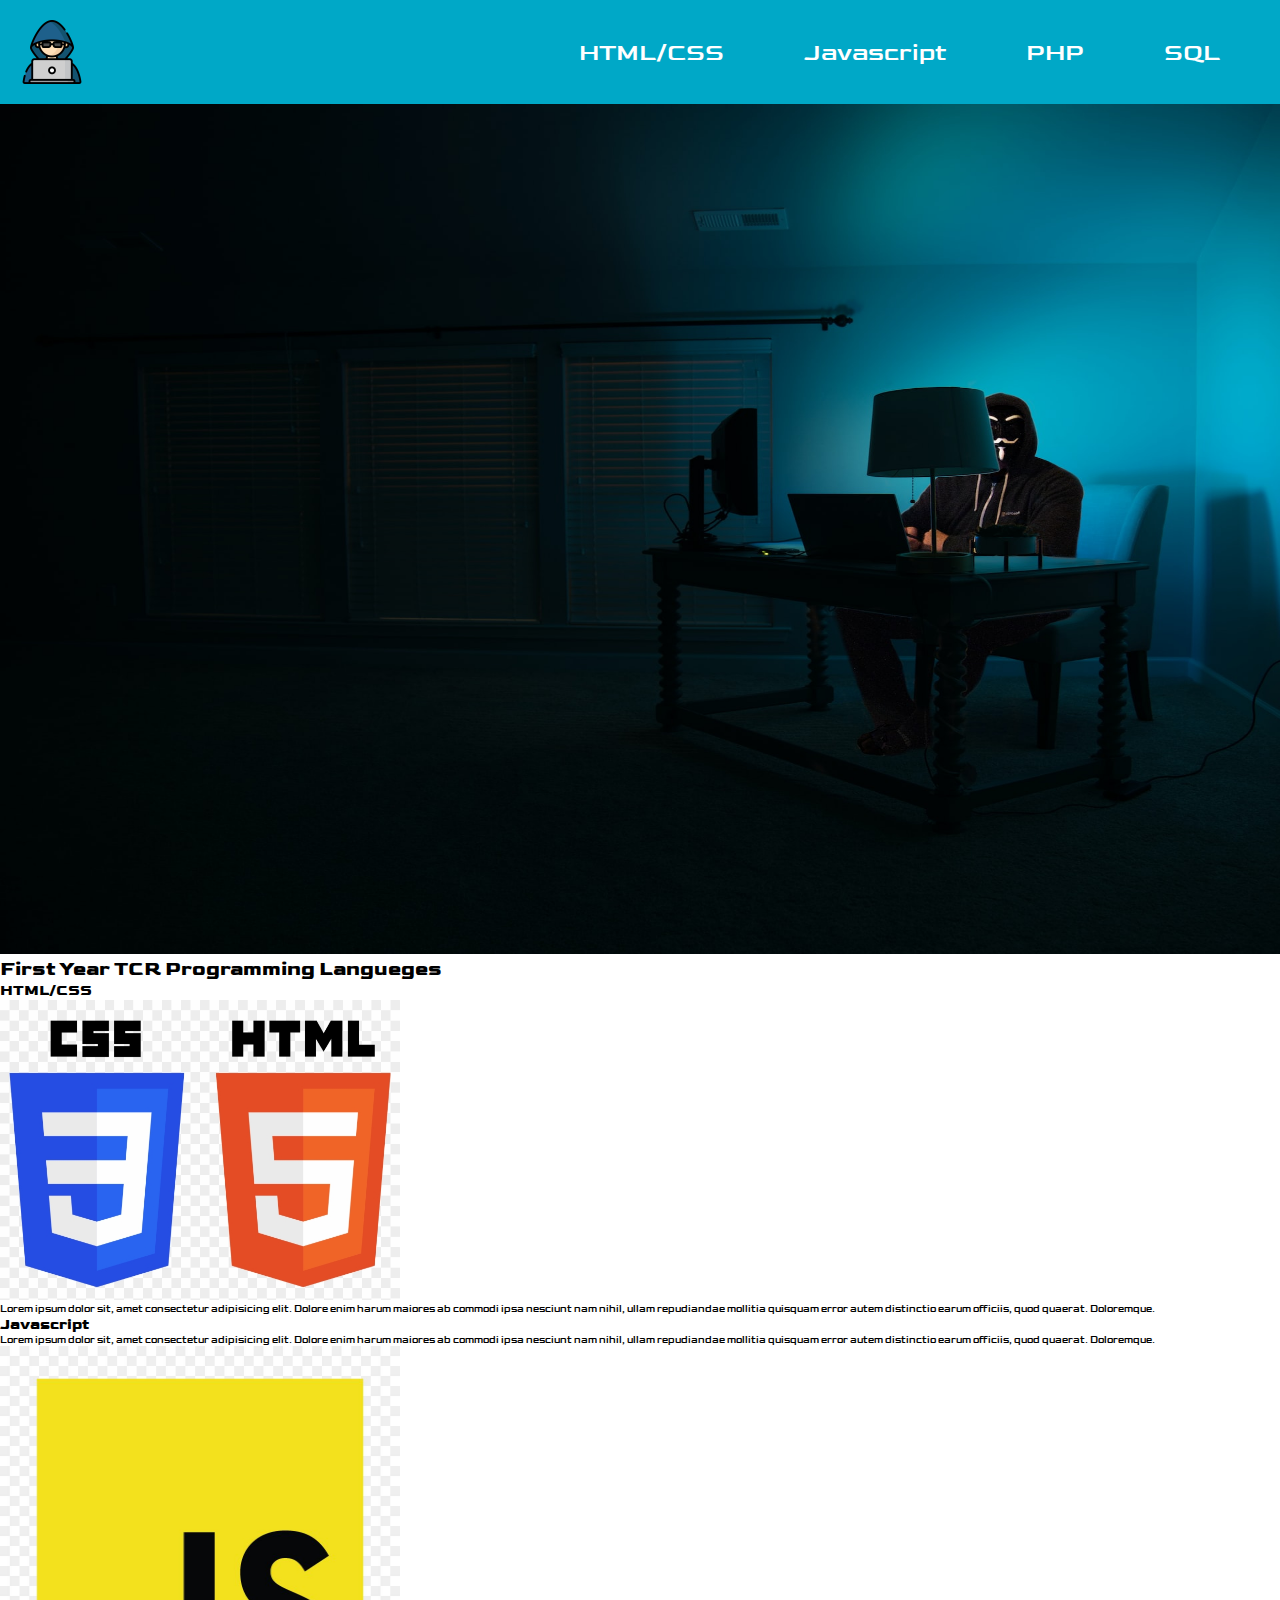
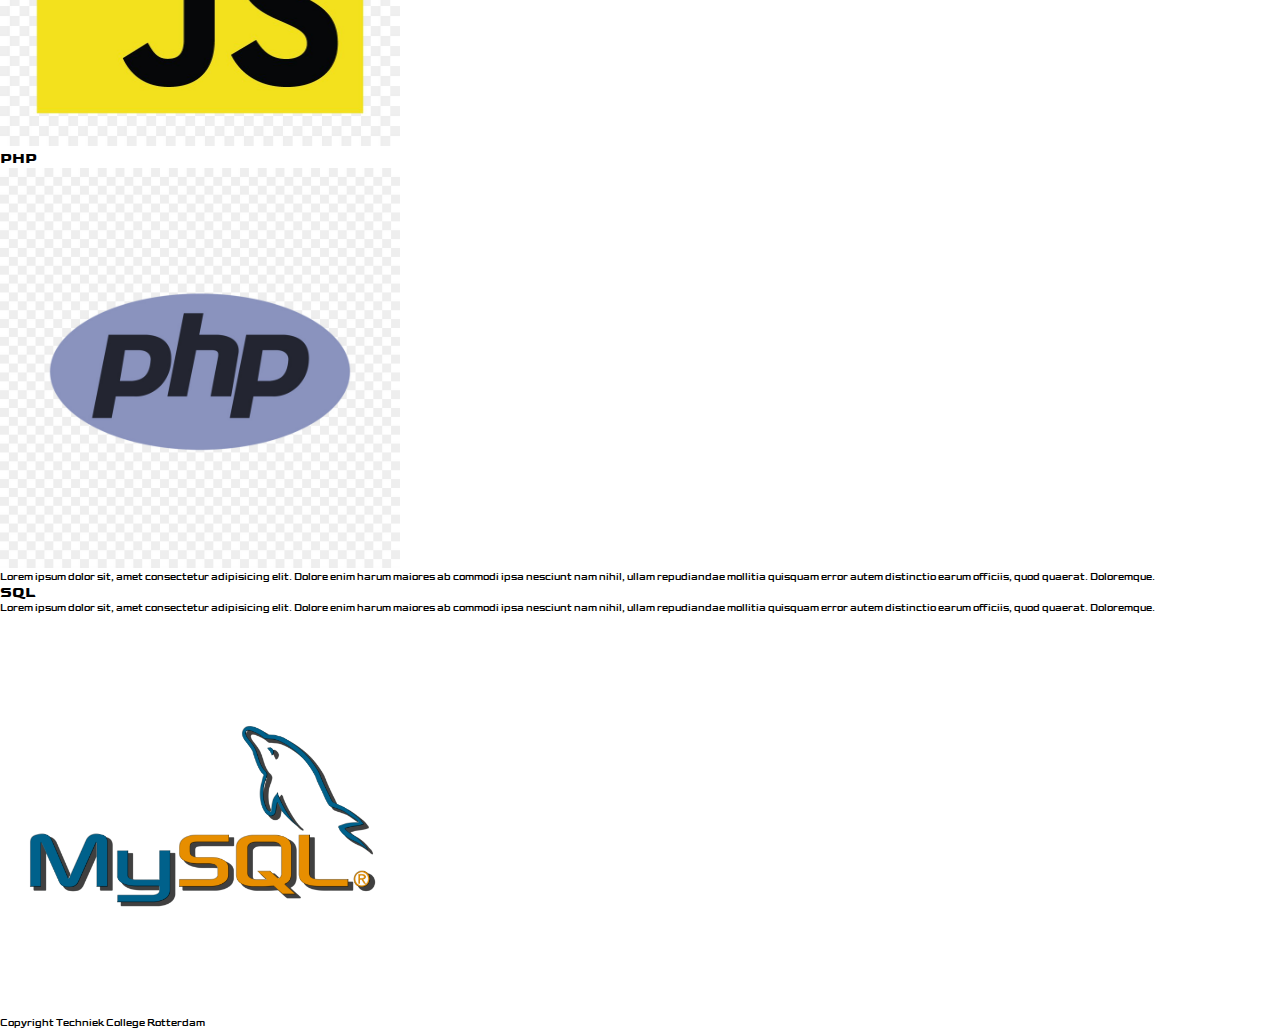
<file: first_year_tcr_exercise/index.html>
<!DOCTYPE html>
<html lang="en">
  <head>
    <meta charset="UTF-8" />
    <meta http-equiv="X-UA-Compatible" content="IE=edge" />
    <meta name="viewport" content="width=device-width, initial-scale=1.0" />
    <link rel="preconnect" href="https://fonts.googleapis.com" />
    <link rel="preconnect" href="https://fonts.gstatic.com" crossorigin />
    <link href="https://fonts.googleapis.com/css2?family=Goldman:wght@700&display=swap"
    rel="stylesheet"
    />
    <link rel="stylesheet" href="style.css" />
    <title>Opdracht 3</title>

  </head>
  <body>
    <nav>
      <img src="./img/hacker.png" id="logo" />
      <ul>
        <li><a href="#">HTML/CSS</a></li>
        <li><a href="#">Javascript</a></li>
        <li><a href="#">PHP</a></li>
        <li><a href="#">SQL</a></li>
      </ul>
    </nav>
     <img src="./img/hackers.jpg" alt="hackers" width="1600" height="850">

    <main>
      <header>
        <h1>First Year TCR Programming Langueges</h1>
      </header>

      <section>
        <header>
          <h2>HTML/CSS</h2>
        </header>
        <div>
        <img src="./img/htmlcss.png" alt="html/css" width="400" height="300">
        <p>Lorem ipsum dolor sit, amet consectetur adipisicing elit. Dolore enim harum maiores ab commodi ipsa nesciunt nam nihil, ullam repudiandae mollitia quisquam error autem distinctio earum officiis, quod quaerat. Doloremque.</p>
        </div>
      </section>

      <section>
        <header>
          <h2>Javascript</h2>
        </header>
        <div>
        <p>Lorem ipsum dolor sit, amet consectetur adipisicing elit. Dolore enim harum maiores ab commodi ipsa nesciunt nam nihil, ullam repudiandae mollitia quisquam error autem distinctio earum officiis, quod quaerat. Doloremque.</p>
        <img src="./img/javascript.jpg" alt="javascript" width="400" height="400">
        </div>
      </section>

      <section>
        <header>
          <h2>PHP</h2>
        </header>
        <div>
        <img src="./img/php.jpg" alt="php" width="400" height="400">
        <p>Lorem ipsum dolor sit, amet consectetur adipisicing elit. Dolore enim harum maiores ab commodi ipsa nesciunt nam nihil, ullam repudiandae mollitia quisquam error autem distinctio earum officiis, quod quaerat. Doloremque.</p>
        </div>
      </section>

      <section>
        <header>
          <h2>SQL</h2>
        </header>
        <div>
        <p>Lorem ipsum dolor sit, amet consectetur adipisicing elit. Dolore enim harum maiores ab commodi ipsa nesciunt nam nihil, ullam repudiandae mollitia quisquam error autem distinctio earum officiis, quod quaerat. Doloremque.</p>
        <img src="./img/sql.png" alt="sql" width="400" height="400">
        </div>
      </section>
    
    </main>

    <footer>Copyright Techniek College Rotterdam</footer>

  </body>
</html>
</file>
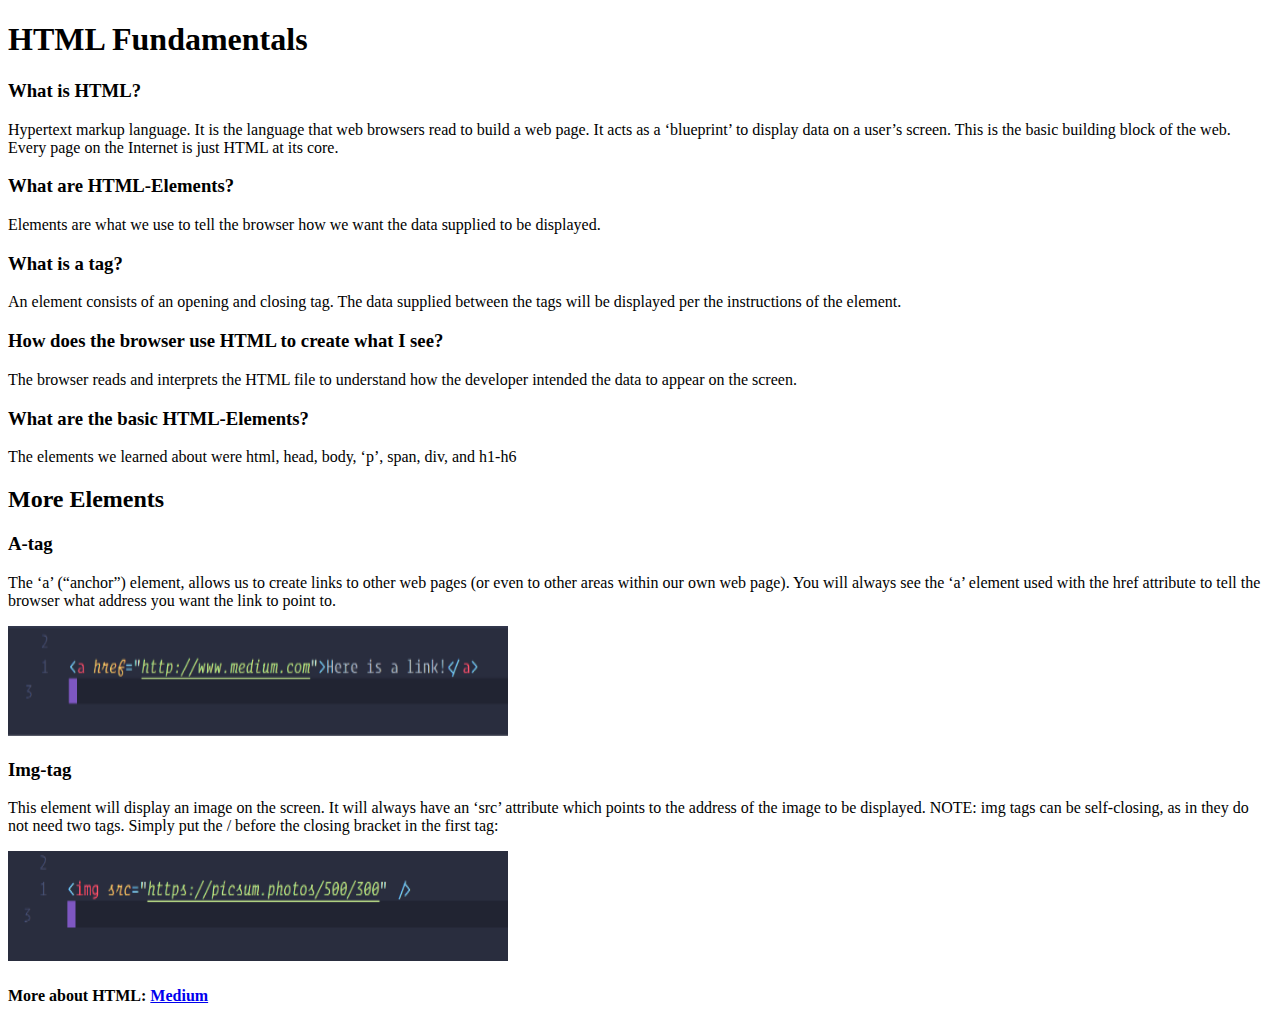
<file: opdracht_2.2/index.html>
<!DOCTYPE html> 
<html lang="en">
<head>
    <meta charset="UTF-8">
    <meta http-equiv="X-UA-Compatible" content="IE=edge">
    <meta name="viewport" content="width=device-width, initial-scale=1.0">
    <title>HTML Fundamentals</title>
</head>
<body>
    <h1>HTML Fundamentals</h1>

    <h3>What is HTML?</h3>
    <p>Hypertext markup language. It is the language that web browsers read to build a web page. 
        It acts as a ‘blueprint’ to display data on a user’s screen. This is the basic building block of 
        the web. Every page on the Internet is just HTML at its core.</p>

    <h3>What are HTML-Elements?</h3>
    <p>Elements are what we use to tell the browser how we want the data supplied to be 
        displayed.</p>

    <h3>What is a tag?</h3>
    <p>An element consists of an opening and closing tag. The data supplied between the tags will 
        be displayed per the instructions of the element.</p>
    
    <h3>How does the browser use HTML to create what I see?</h3>
    <p>The browser reads and interprets the HTML file to understand how the developer intended 
        the data to appear on the screen.</p>

    <h3>What are the basic HTML-Elements?</h3>
    <p>The elements we learned about were html, head, body, ‘p’, span, div, and h1-h6</p>

    <h2>More Elements</h2>

    <h3>A-tag</h3>
    <P>The ‘a’ (“anchor”) element, allows us to create links to other web pages (or even to other 
        areas within our own web page). You will always see the ‘a’ element used with 
        the href attribute to tell the browser what address you want the link to point to.</P>
        <img src="./img/opdracht 2.2 foto.png" alt="foto" width="500" height="110">

    <h3>Img-tag</h3>
    <p>This element will display an image on the screen. It will always have an ‘src’ attribute which 
        points to the address of the image to be displayed. NOTE: img tags can be self-closing, as in 
        they do not need two tags. Simply put the / before the closing bracket in the first tag:</p>
        <img src="./img/opdracht 2.2 fotoo.png" alt="fotoo" width="500" height="110">
    <h4>More about HTML: <a href="https://medium.com/@iampika/html-and-css-fundamentals-6b8f7d90911b">Medium</a> </h4>

</body>
</html>
</file>
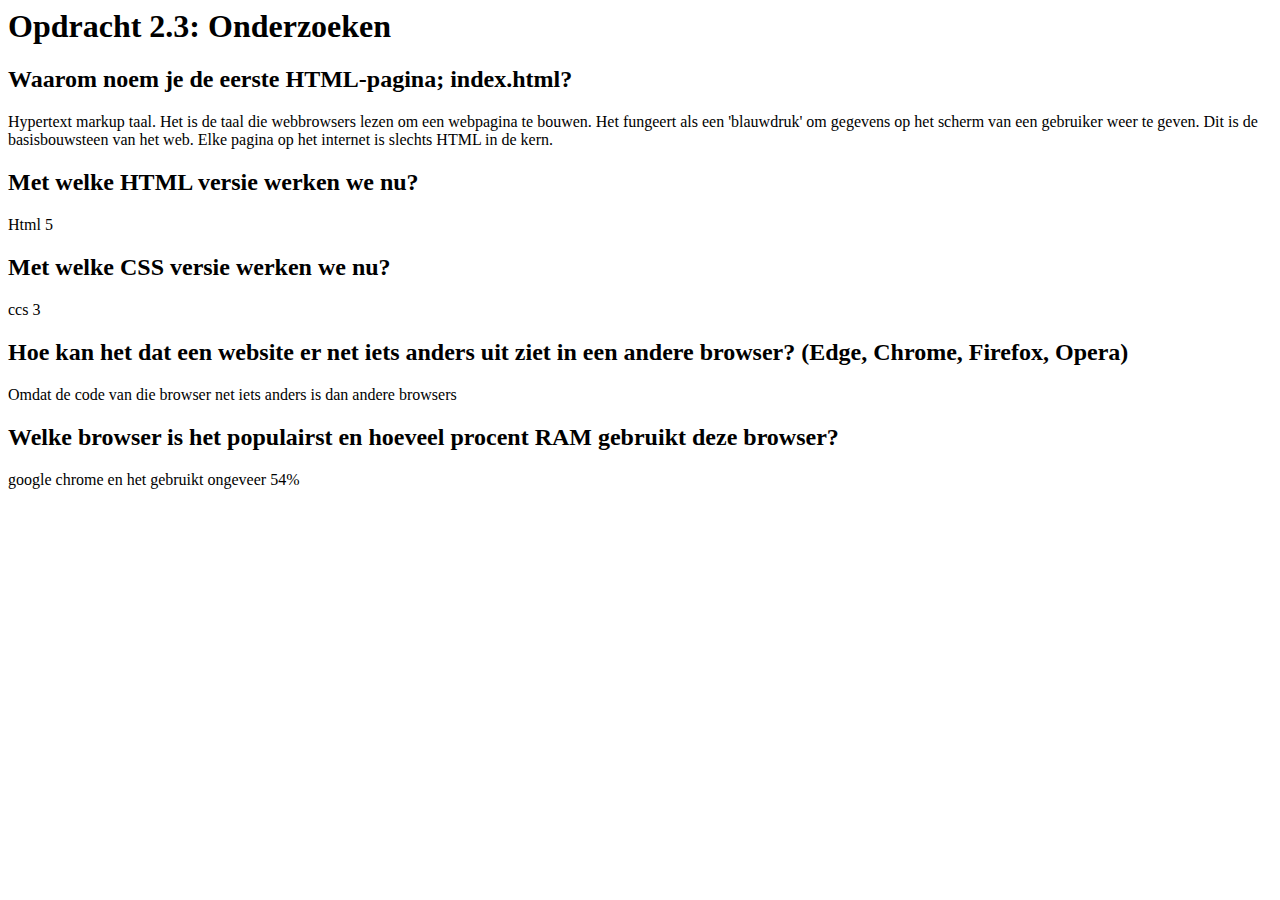
<file: opdracht_2.3/index.html>
<html lang="en">
<head>
    <meta charset="UTF-8">
    <meta http-equiv="X-UA-Compatible" content="IE=edge">
    <meta name="viewport" content="width=device-width, initial-scale=1.0">
    <title>Onderzoeken</title>
</head>
<body>

<h1>Opdracht 2.3: Onderzoeken</h1>

<h2>Waarom noem je de eerste HTML-pagina; index.html?</h2>
<p>Hypertext markup taal. Het is de taal die webbrowsers lezen 
    om een webpagina te bouwen. Het fungeert als een 'blauwdruk' om gegevens op 
    het scherm van een gebruiker weer te geven. Dit is de basisbouwsteen van het web. 
    Elke pagina op het internet is slechts HTML in de kern.</p>

<h2>Met welke HTML versie werken we nu?</h2>
<p>Html 5</p>

<h2>Met welke CSS versie werken we nu?</h2>
<p>ccs 3</p>

<h2>Hoe kan het dat een website er net iets anders uit ziet in een andere browser? (Edge, Chrome, Firefox, Opera)</h2>
<p>Omdat de code van die browser net iets anders is dan andere browsers</p>

<h2>Welke browser is het populairst en hoeveel procent RAM gebruikt deze browser?</h2>
<p>google chrome en het gebruikt ongeveer 54%</p>
    
</body>
</html>
</file>
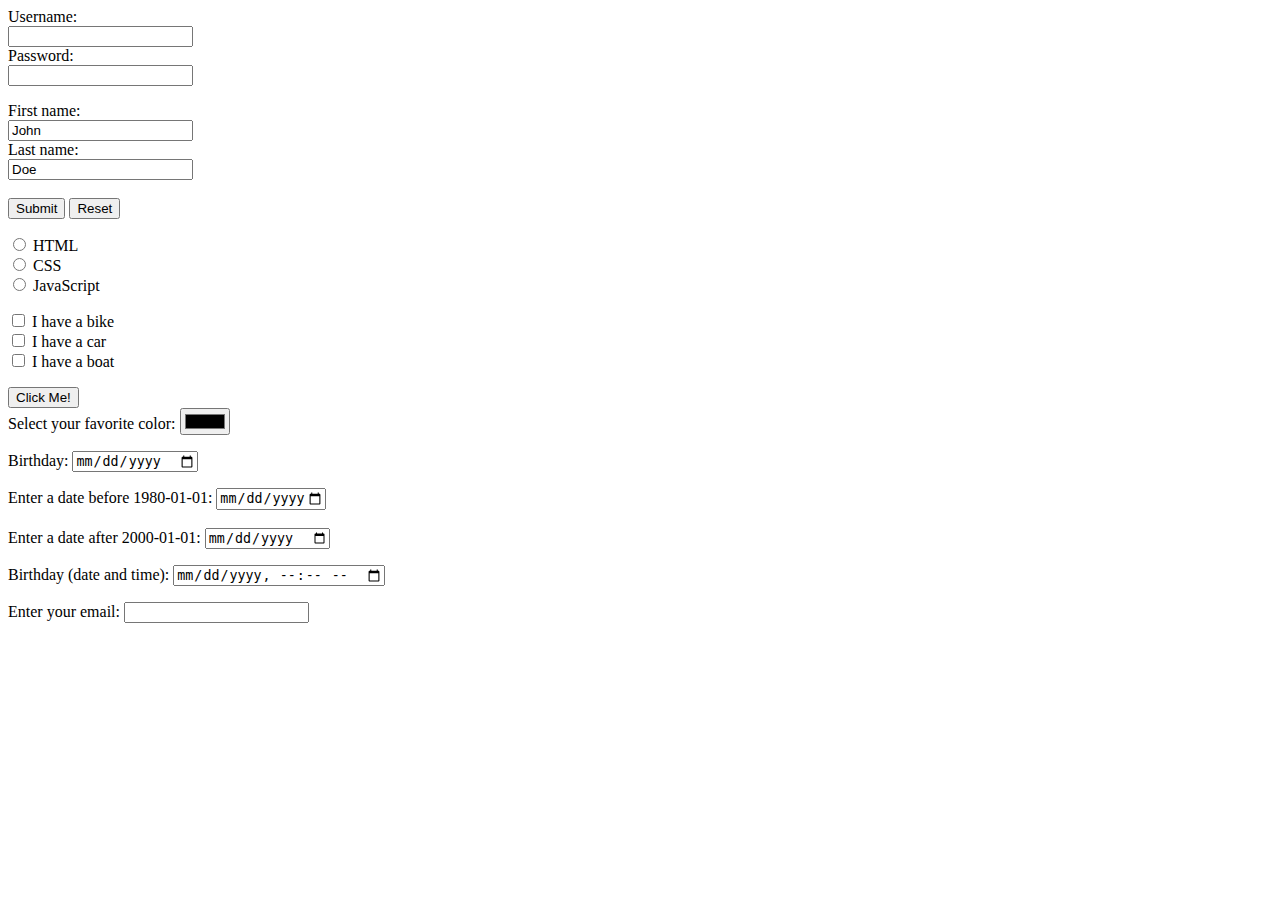
<file: opdracht_3.2/index.html>
<html lang="en">
<head>
    <meta charset="UTF-8">
    <meta http-equiv="X-UA-Compatible" content="IE=edge">
    <meta name="viewport" content="width=device-width, initial-scale=1.0">
    <title>Document</title>
</head>
<body>
    <form>
        <label for="username">Username:</label><br>
        <input type="text" id="username" name="username"><br>
        <label for="pwd">Password:</label><br>
        <input type="password" id="pwd" name="pwd">
      </form>

      <form>
        <label for="fname">First name:</label><br>
         <input type="text" id="fname" name="fname" value="John"><br>
         <label for="lname">Last name:</label><br>
        <input type="text" id="lname" name="lname" value="Doe"><br><br>
        <input type="submit" value="Submit">
        <input type="reset">
      </form>

    <form>
        <input type="radio" id="html" name="fav_language" value="HTML">
        <label for="html">HTML</label><br>
        <input type="radio" id="css" name="fav_language" value="CSS">
        <label for="css">CSS</label><br>
        <input type="radio" id="javascript" name="fav_language" value="JavaScript">
        <label for="javascript">JavaScript</label>
    </form>

    <form>
        <input type="checkbox" id="vehicle1" name="vehicle1" value="Bike">
         <label for="vehicle1"> I have a bike</label><br>
         <input type="checkbox" id="vehicle2" name="vehicle2" value="Car">
         <label for="vehicle2"> I have a car</label><br>
        <input type="checkbox" id="vehicle3" name="vehicle3" value="Boat">
        <label for="vehicle3"> I have a boat</label>
    </form>
    
    <input type="button" onclick="alert('Hello World!')" value="Click Me!">

    <form>
        <label for="favcolor">Select your favorite color:</label>
        <input type="color" id="favcolor" name="favcolor">
    </form>

    <form>
        <label for="birthday">Birthday:</label>
        <input type="date" id="birthday" name="birthday">
    </form>

    <form>
        <label for="datemax">Enter a date before 1980-01-01:</label>
        <input type="date" id="datemax" name="datemax" max="1979-12-31"><br><br>
        <label for="datemin">Enter a date after 2000-01-01:</label>
        <input type="date" id="datemin" name="datemin" min="2000-01-02">
      </form>

      <form>
        <label for="birthdaytime">Birthday (date and time):</label>
        <input type="datetime-local" id="birthdaytime" name="birthdaytime">
      </form>

      <form>
        <label for="email">Enter your email:</label>
        <input type="email" id="email" name="email">
      </form>

      
</body>
</html>
</file>
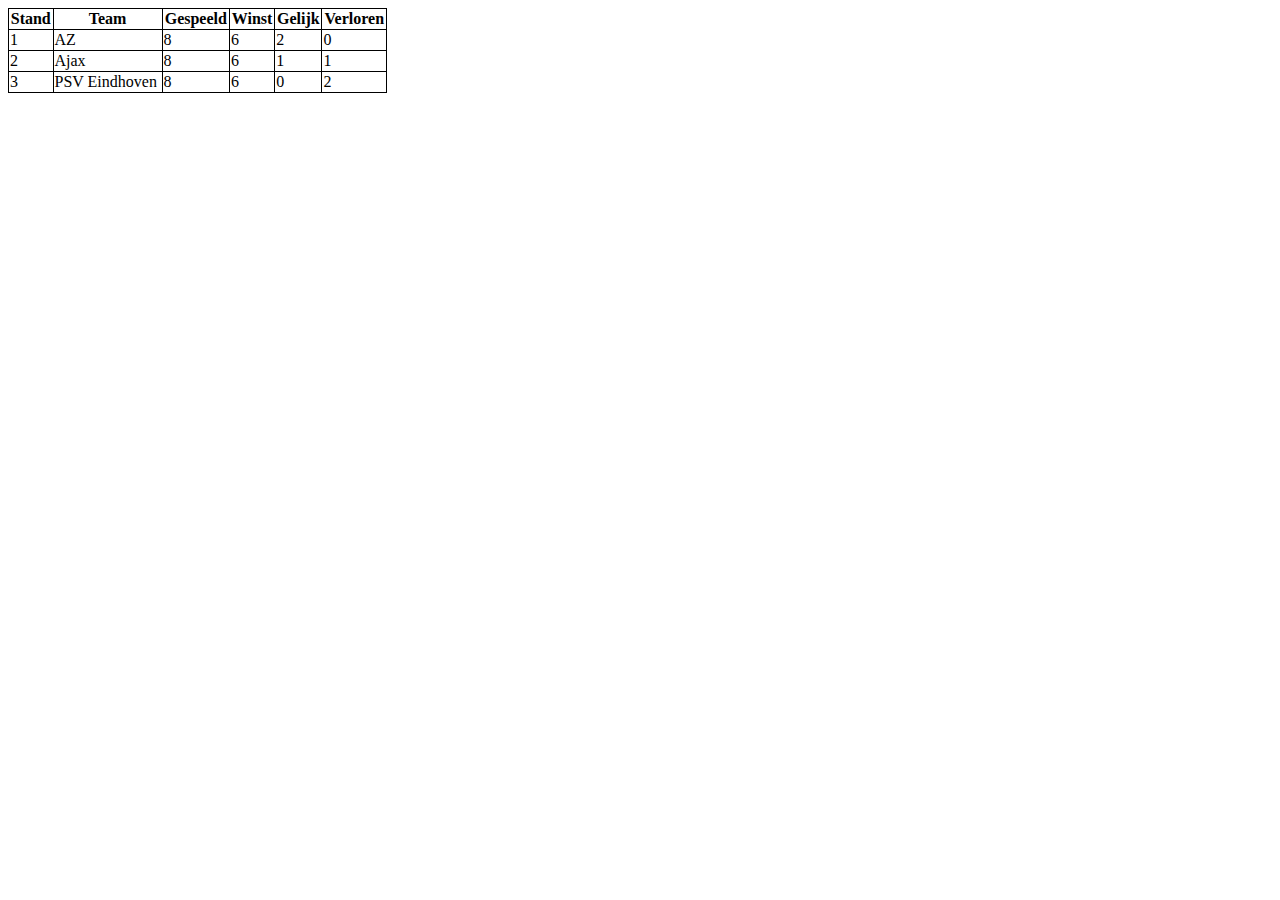
<file: opdracht_3.3/index.html>
<html lang="en">
<head>
    <meta charset="UTF-8">
    <meta http-equiv="X-UA-Compatible" content="IE=edge">
    <meta name="viewport" content="width=device-width, initial-scale=1.0">
    <title>Tabel Eredevisie</title>
    <link rel="stylesheet" href="style.css">
</head>
<body>
    <table>
        <thead>
        <tr>
            <th>Stand</th>
            <th>Team</th>
            <th>Gespeeld</th>
            <th>Winst</th>
            <th>Gelijk</th>
            <th>Verloren</th>
        </tr>
        </thead>
        <tbody>
        <tr>
            <td>1</td>
            <td>AZ</td>
            <td>8</td>
            <td>6</td>
            <td>2</td>
            <td>0</td>
        </tr>
        </tbody>
        <tbody>
            <tr>
                <td>2</td>
                <td>Ajax</td>
                <td>8</td>
                <td>6</td>
                <td>1</td>
                <td>1</td>
            </tr>
            </tbody>
            <tfoot>
        <tr>
            <td>3</td>
            <td>PSV Eindhoven</td>
            <td>8</td>
            <td>6</td>
            <td>0</td>
            <td>2</td>
        </tr>
        </tfoot>
    </table>
</body>
</html>
</file>
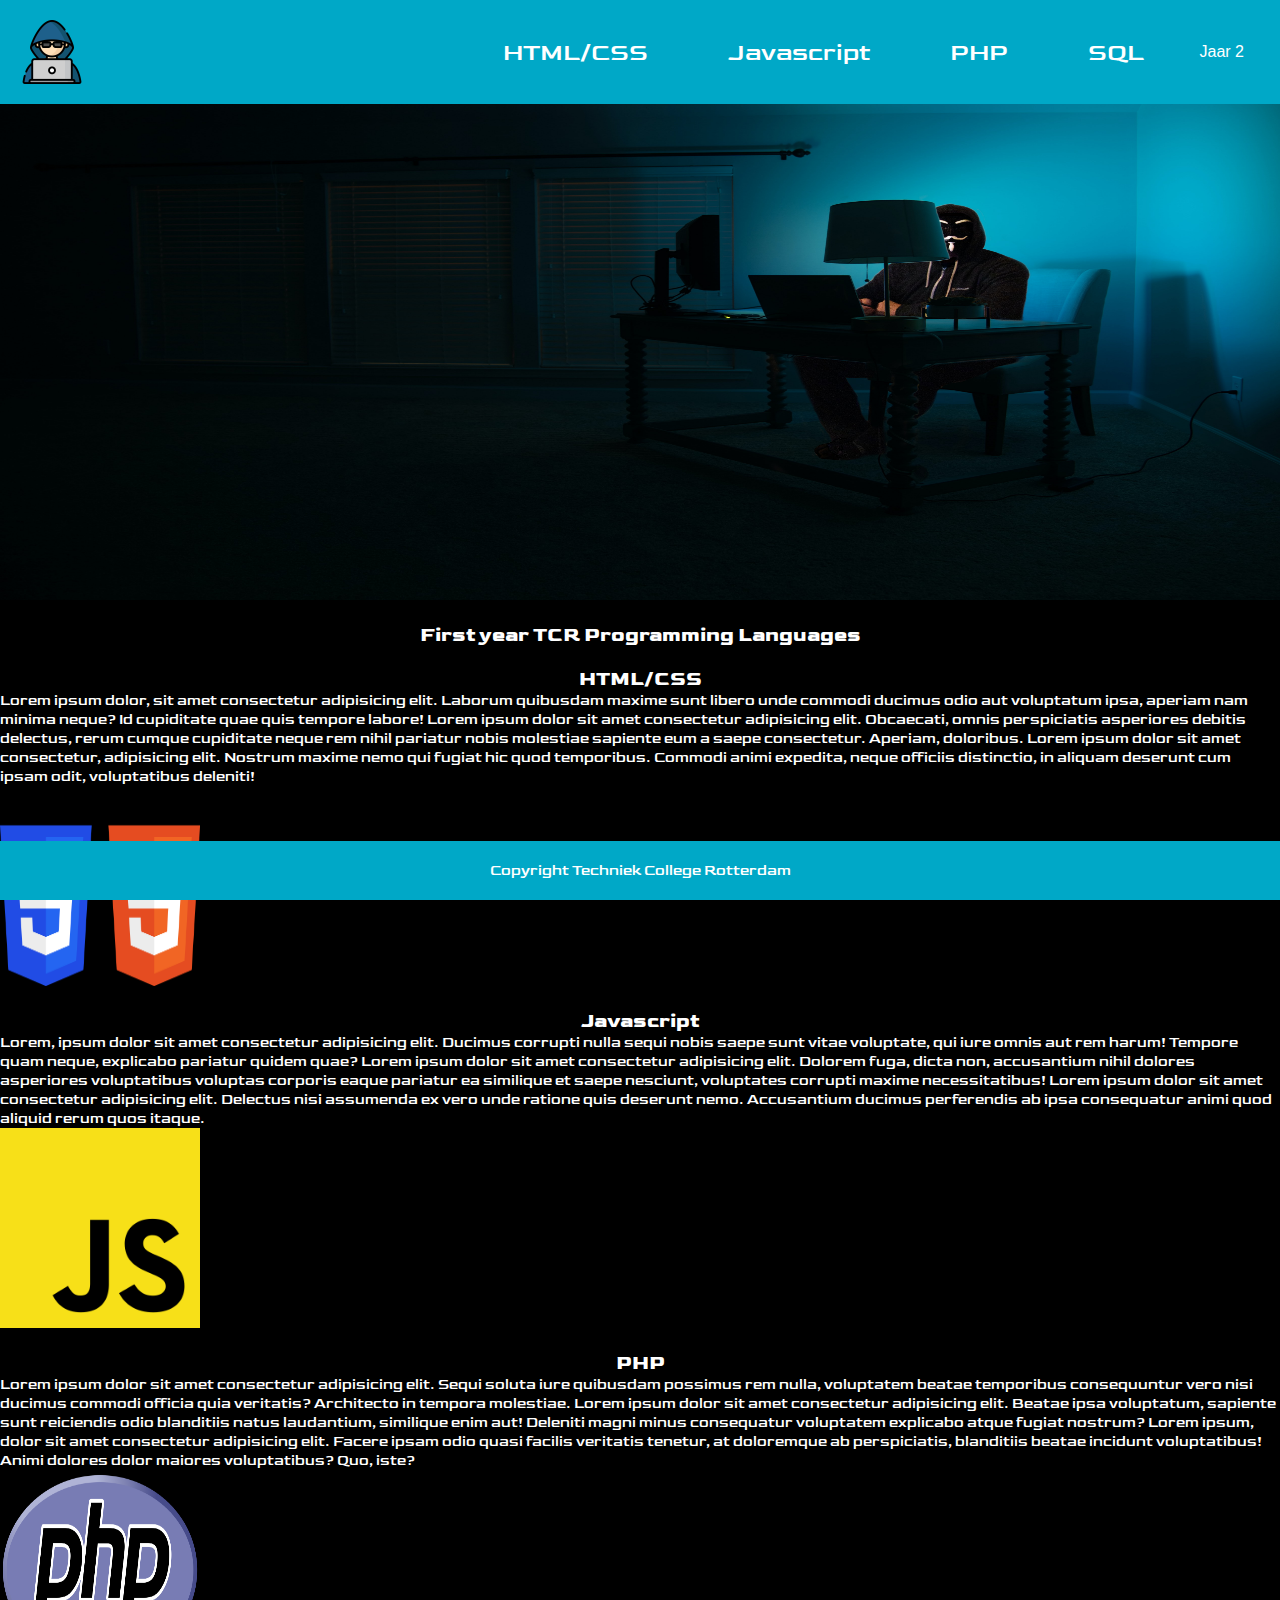
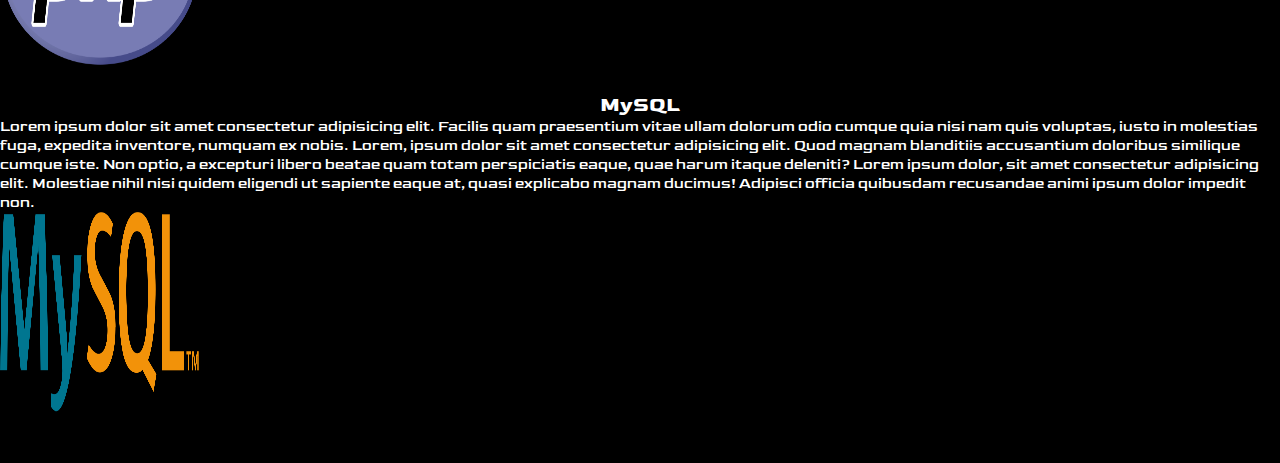
<file: opdracht_4.3 copy/index.html>
<!DOCTYPE html>
<html lang="en">
  <head>
    <meta charset="UTF-8" />
    <meta http-equiv="X-UA-Compatible" content="IE=edge" />
    <meta name="viewport" content="width=device-width, initial-scale=1.0" />
    <link rel="preconnect" href="https://fonts.googleapis.com" />
    <link rel="preconnect" href="https://fonts.gstatic.com" crossorigin />
    <link
      href="https://fonts.googleapis.com/css2?family=Goldman:wght@700&display=swap"
      rel="stylesheet"
    />
    <link rel="stylesheet" href="style.css" />
    <title>Opdracht 3</title>
  </head>
  <body>
    <nav>
      <img src="./images/hacker.png" id="logo" />
      <ul>
        <li><a href="#">HTML/CSS</a></li>
        <li><a href="#">Javascript</a></li>
        <li><a href="#">PHP</a></li>
        <li><a href="#">SQL</a></li>
        
        <section class="dropdown">
          <button class="dropbtn">Jaar 2</button>
          <section class="dropdown-content">
            <a href="#">OOP</a>
            <a href="#">Laravel</a>
            <a href="#">Testen</a>
          </section>
      </section>
      </ul>
    </nav>

    <img src="./images/hackerbackground.jpg" width="1520px" height="600px">
    
    <h1>First year TCR Programming Languages</h1>

    <h2>HTML/CSS</h2>
    <p>Lorem ipsum dolor, sit amet consectetur adipisicing elit. Laborum quibusdam maxime sunt libero unde commodi ducimus odio aut voluptatum ipsa, aperiam nam minima neque? Id cupiditate quae quis tempore labore! Lorem ipsum dolor sit amet consectetur adipisicing elit. Obcaecati, omnis perspiciatis asperiores debitis delectus, rerum cumque cupiditate neque rem nihil pariatur nobis molestiae sapiente eum a saepe consectetur. Aperiam, doloribus. Lorem ipsum dolor sit amet consectetur, adipisicing elit. Nostrum maxime nemo qui fugiat hic quod temporibus. Commodi animi expedita, neque officiis distinctio, in aliquam deserunt cum ipsam odit, voluptatibus deleniti!</p>
     <img src="./images/htmlcsslogo.png" alt="htmlcss" width="200px" height="200px">

     <h2>Javascript</h2>
     <p>Lorem, ipsum dolor sit amet consectetur adipisicing elit. Ducimus corrupti nulla sequi nobis saepe sunt vitae voluptate, qui iure omnis aut rem harum! Tempore quam neque, explicabo pariatur quidem quae? Lorem ipsum dolor sit amet consectetur adipisicing elit. Dolorem fuga, dicta non, accusantium nihil dolores asperiores voluptatibus voluptas corporis eaque pariatur ea similique et saepe nesciunt, voluptates corrupti maxime necessitatibus! Lorem ipsum dolor sit amet consectetur adipisicing elit. Delectus nisi assumenda ex vero unde ratione quis deserunt nemo. Accusantium ducimus perferendis ab ipsa consequatur animi quod aliquid rerum quos itaque.</p>

     <img src="./images/Javascript_Logo.png" alt="javascript" width="200px" height="200px">>

     <h2>PHP</h2>
     <p>Lorem ipsum dolor sit amet consectetur adipisicing elit. Sequi soluta iure quibusdam possimus rem nulla, voluptatem beatae temporibus consequuntur vero nisi ducimus commodi officia quia veritatis? Architecto in tempora molestiae. Lorem ipsum dolor sit amet consectetur adipisicing elit. Beatae ipsa voluptatum, sapiente sunt reiciendis odio blanditiis natus laudantium, similique enim aut! Deleniti magni minus consequatur voluptatem explicabo atque fugiat nostrum? Lorem ipsum, dolor sit amet consectetur adipisicing elit. Facere ipsam odio quasi facilis veritatis tenetur, at doloremque ab perspiciatis, blanditiis beatae incidunt voluptatibus! Animi dolores dolor maiores voluptatibus? Quo, iste?</p>
     <img src="./images/PHP-logo.png" alt="PHP" width="200px" height="200px">

     <h2>MySQL</h2>
     <p>Lorem ipsum dolor sit amet consectetur adipisicing elit. Facilis quam praesentium vitae ullam dolorum odio cumque quia nisi nam quis voluptas, iusto in molestias fuga, expedita inventore, numquam ex nobis. Lorem, ipsum dolor sit amet consectetur adipisicing elit. Quod magnam blanditiis accusantium doloribus similique cumque iste. Non optio, a excepturi libero beatae quam totam perspiciatis eaque, quae harum itaque deleniti? Lorem ipsum dolor, sit amet consectetur adipisicing elit. Molestiae nihil nisi quidem eligendi ut sapiente eaque at, quasi explicabo magnam ducimus! Adipisci officia quibusdam recusandae animi ipsum dolor impedit non.</p>
     <img src="./images/MySQL_textlogo.png" alt="MySQL" width="200px" height="200px">
     <br><br><br><br><br>

     <footer>
      <p>Copyright Techniek College Rotterdam</p>
     </footer>

  </body>
</html>
</file>
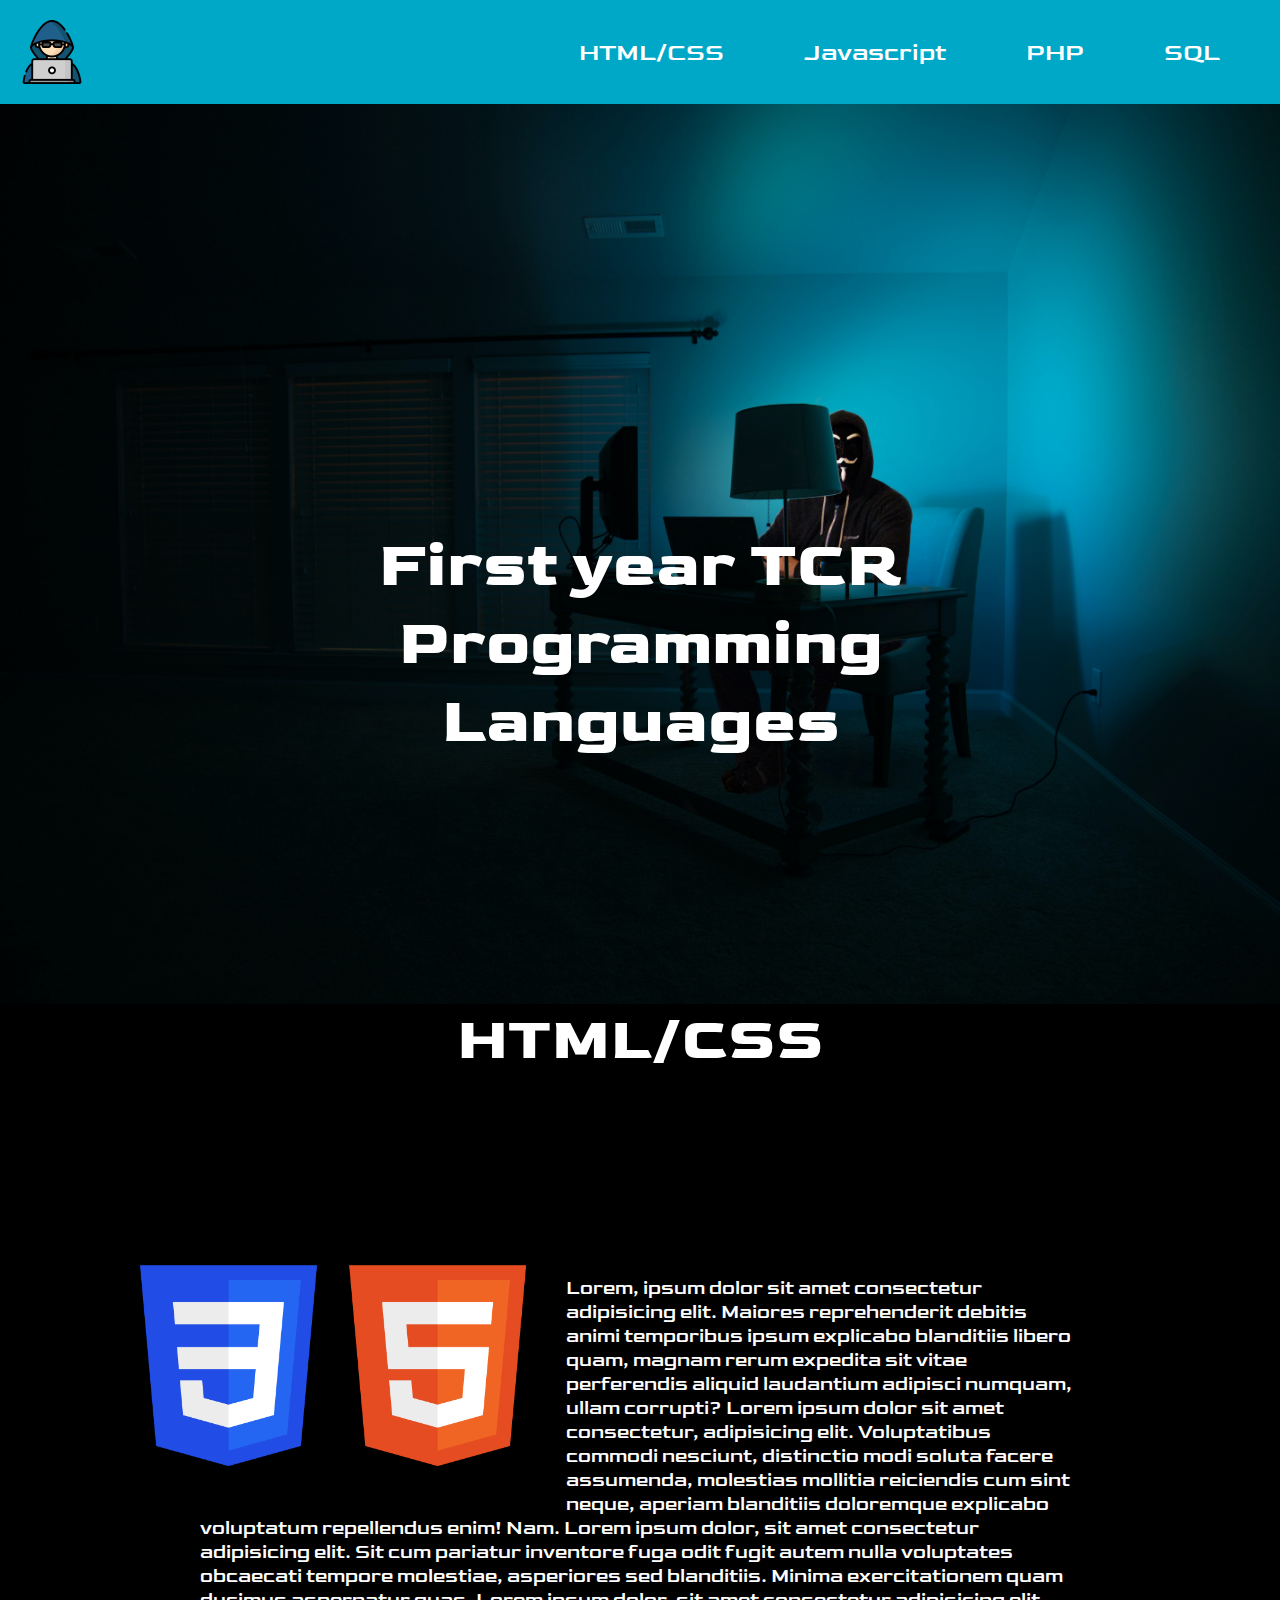
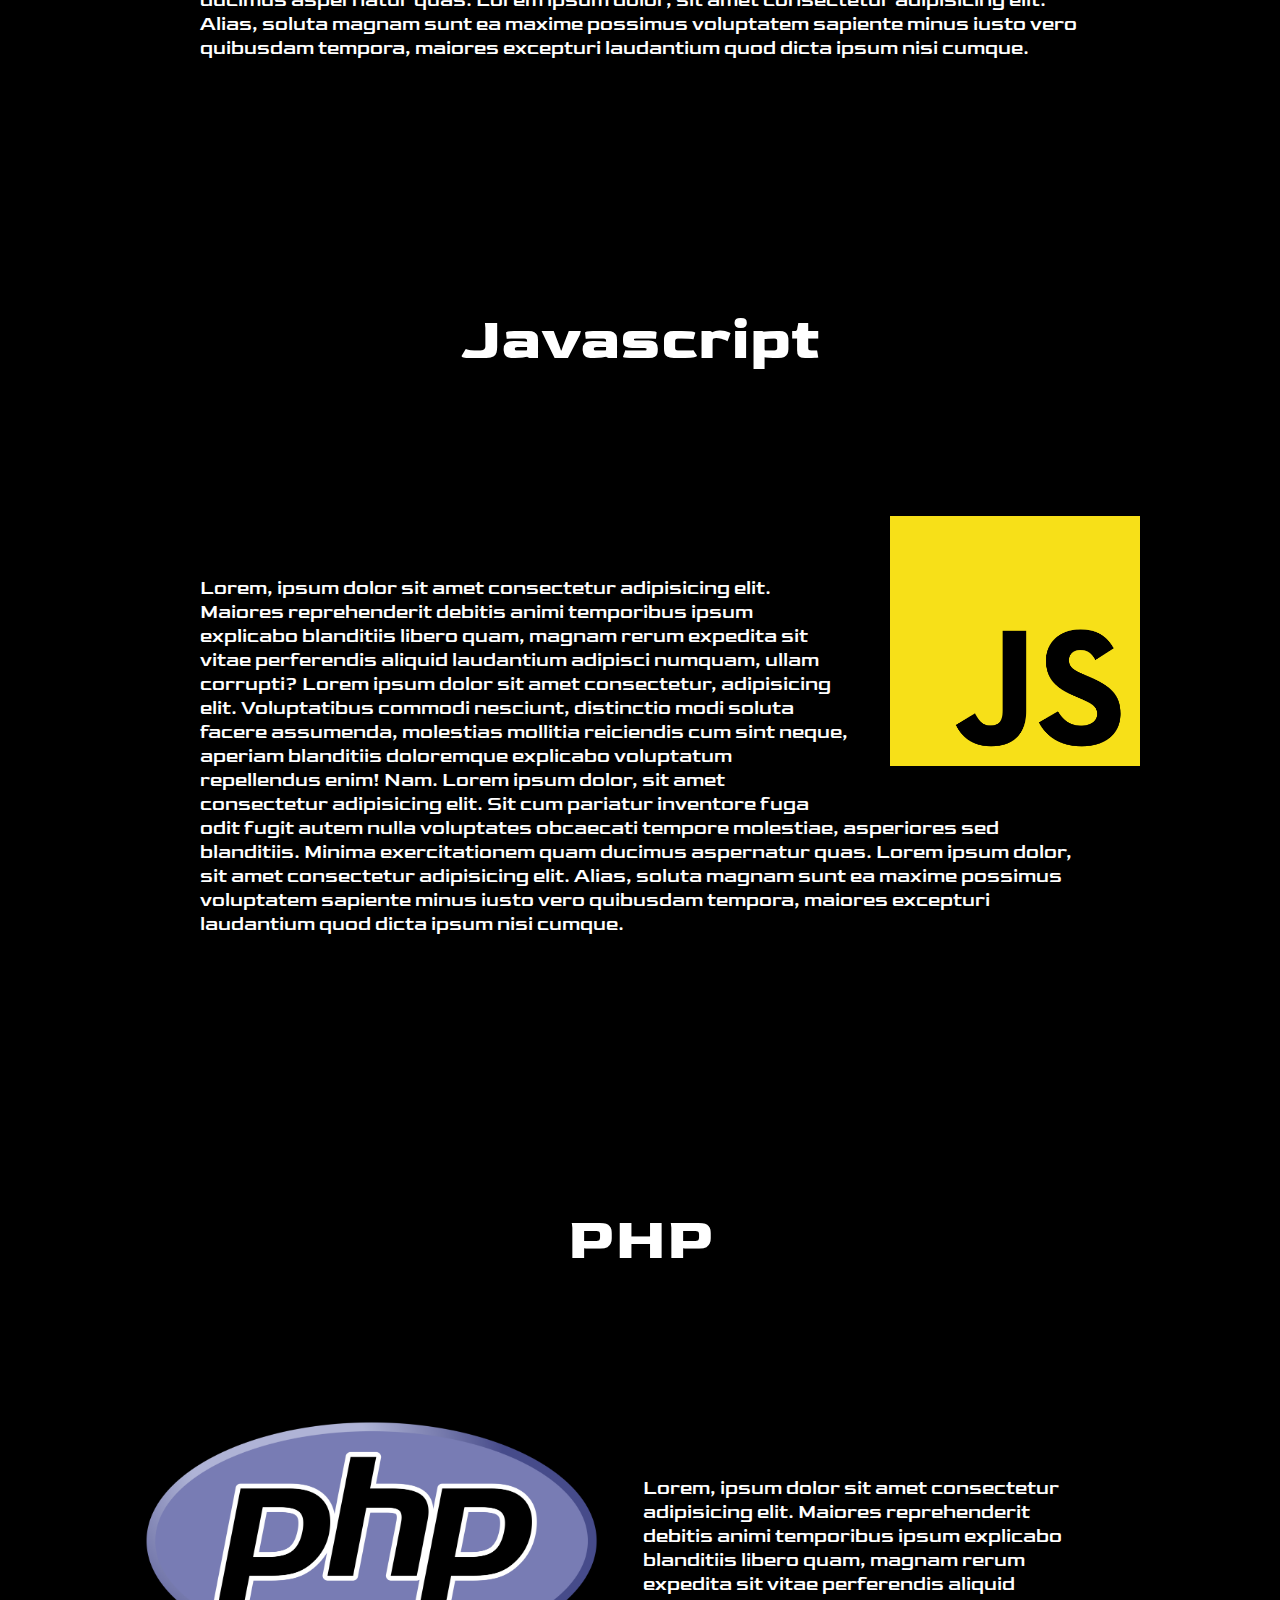
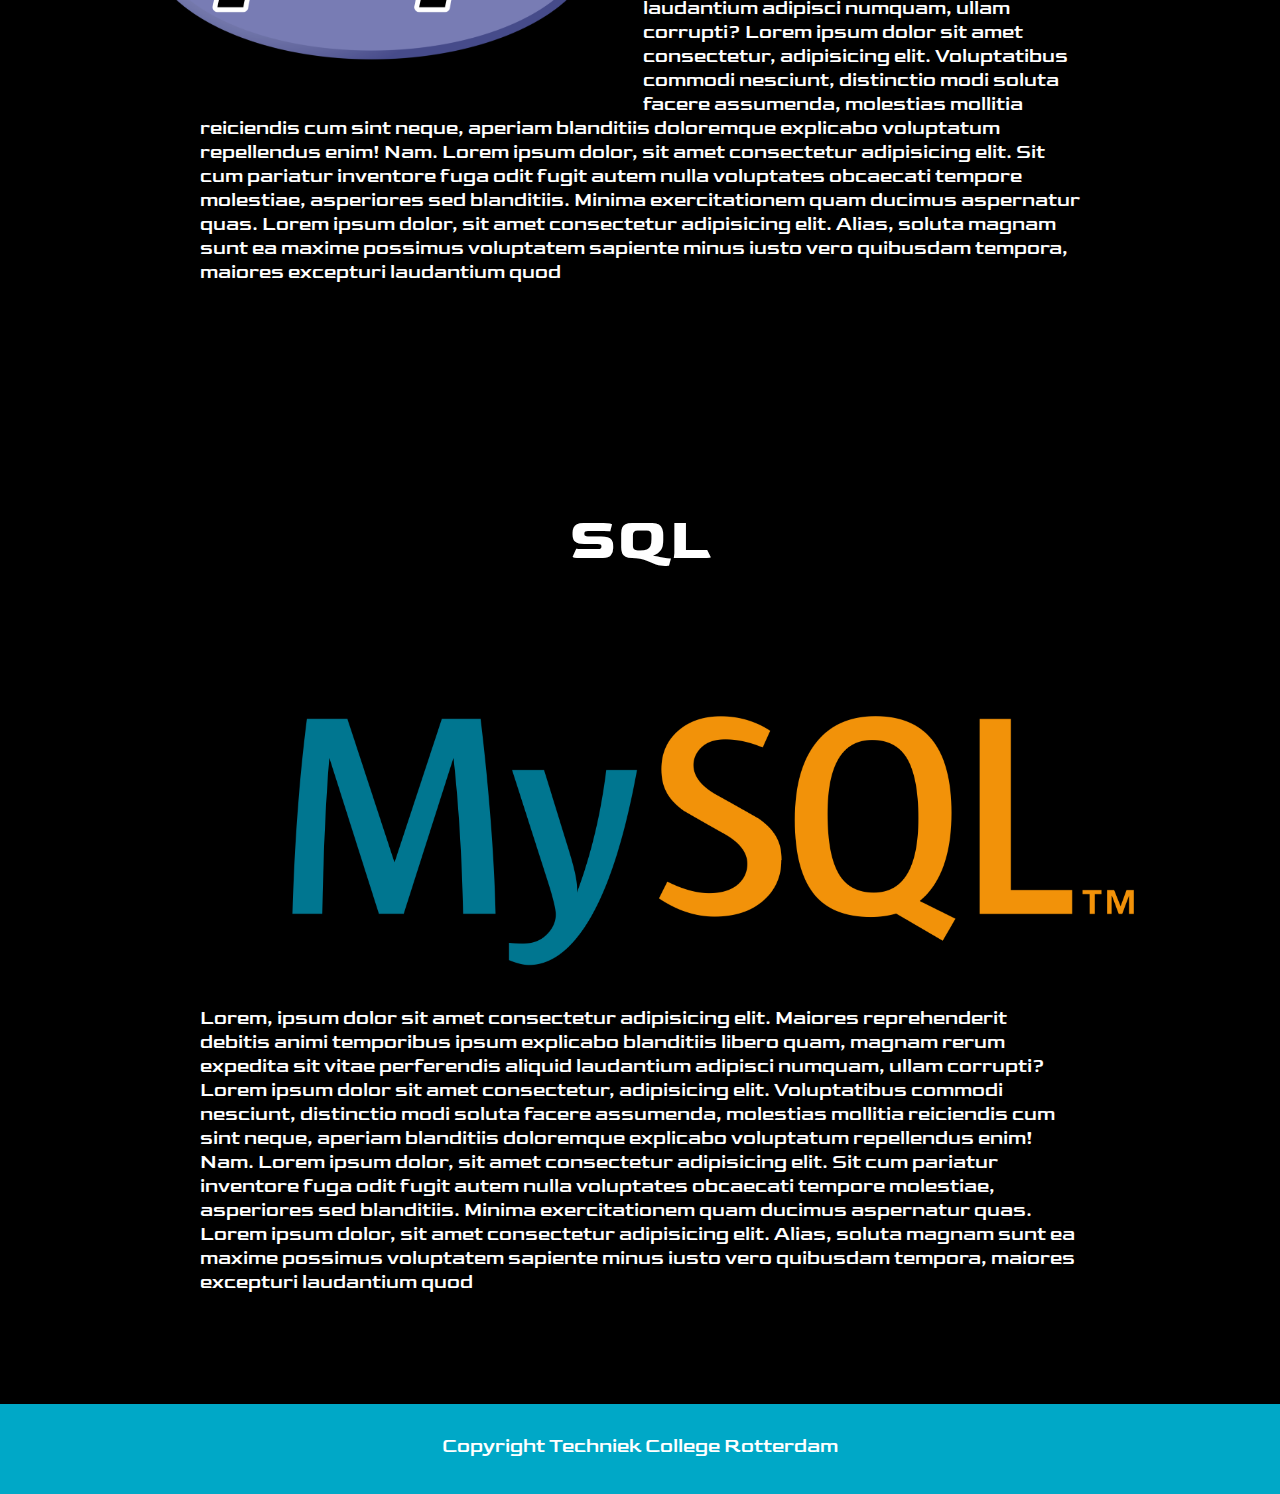
<file: opdracht_4.3/index.html>
<!DOCTYPE html>
<html lang="en">

<head>
  <meta charset="UTF-8" />
  <meta http-equiv="X-UA-Compatible" content="IE=edge" />
  <meta name="viewport" content="width=device-width, initial-scale=1.0" />
  <link rel="preconnect" href="https://fonts.googleapis.com" />
  <link rel="preconnect" href="https://fonts.gstatic.com" crossorigin />
  <link href="https://fonts.googleapis.com/css2?family=Goldman:wght@700&display=swap" rel="stylesheet" />
  <link rel="stylesheet" href="style.css" />
  <title>Opdracht 3</title>
</head>

<body>
  <nav>
    <img src="images/hacker.png" id="logo" />
    <ul>
      <li><a href="#">HTML/CSS</a></li>
      <li><a href="#">Javascript</a></li>
      <li><a href="#">PHP</a></li>
      <li><a href="#">SQL</a></li>
    </ul>
  </nav>

  <section class="container">
    <h1 class="centered">First year TCR Programming Languages</h1>
  </section>

  <section class="section">
    <header>
      <h1 class="htmlcss">HTML/CSS</h1>
    </header>
    <div class="marginsection">
      <img class="img1" src="images/htmlcsslogo.png " alt="" />
      <p class="texthtmlcss">
        Lorem, ipsum dolor sit amet consectetur adipisicing elit. Maiores
        reprehenderit debitis animi temporibus ipsum explicabo blanditiis
        libero quam, magnam rerum expedita sit vitae perferendis aliquid
        laudantium adipisci numquam, ullam corrupti? Lorem ipsum dolor sit
        amet consectetur, adipisicing elit. Voluptatibus commodi nesciunt,
        distinctio modi soluta facere assumenda, molestias mollitia reiciendis
        cum sint neque, aperiam blanditiis doloremque explicabo voluptatum
        repellendus enim! Nam. Lorem ipsum dolor, sit amet consectetur
        adipisicing elit. Sit cum pariatur inventore fuga odit fugit autem
        nulla voluptates obcaecati tempore molestiae, asperiores sed
        blanditiis. Minima exercitationem quam ducimus aspernatur quas. Lorem
        ipsum dolor, sit amet consectetur adipisicing elit. Alias, soluta
        magnam sunt ea maxime possimus voluptatem sapiente minus iusto vero
        quibusdam tempora, maiores excepturi laudantium quod dicta ipsum nisi
        cumque.
      </p>
    </div>
  </section>

  <section class="section">
    <header>
      <h1 class="htmlcss">Javascript</h1>
    </header>
    <div class="marginsection">
      <img class="img2" src="images/Javascript_Logo.png " alt="" />
      <p class="texthtmlcss">
        Lorem, ipsum dolor sit amet consectetur adipisicing elit. Maiores
        reprehenderit debitis animi temporibus ipsum explicabo blanditiis libero
        quam, magnam rerum expedita sit vitae perferendis aliquid laudantium
        adipisci numquam, ullam corrupti? Lorem ipsum dolor sit amet
        consectetur, adipisicing elit. Voluptatibus commodi nesciunt, distinctio
        modi soluta facere assumenda, molestias mollitia reiciendis cum sint
        neque, aperiam blanditiis doloremque explicabo voluptatum repellendus
        enim! Nam. Lorem ipsum dolor, sit amet consectetur adipisicing elit. Sit
        cum pariatur inventore fuga odit fugit autem nulla voluptates obcaecati
        tempore molestiae, asperiores sed blanditiis. Minima exercitationem quam
        ducimus aspernatur quas. Lorem ipsum dolor, sit amet consectetur
        adipisicing elit. Alias, soluta magnam sunt ea maxime possimus
        voluptatem sapiente minus iusto vero quibusdam tempora, maiores
        excepturi laudantium quod dicta ipsum nisi cumque.
      </p>
    </div>
  </section>

  <section class="section">
    <header>
      <h1 class="htmlcss">PHP</h1>
    </header>
    <div class="marginsection">
      <img class="img1" src="images/PHP-logo.png " alt="" />
      <p class="texthtmlcss">
        Lorem, ipsum dolor sit amet consectetur adipisicing elit. Maiores
        reprehenderit debitis animi temporibus ipsum explicabo blanditiis libero
        quam, magnam rerum expedita sit vitae perferendis aliquid laudantium
        adipisci numquam, ullam corrupti? Lorem ipsum dolor sit amet
        consectetur, adipisicing elit. Voluptatibus commodi nesciunt, distinctio
        modi soluta facere assumenda, molestias mollitia reiciendis cum sint
        neque, aperiam blanditiis doloremque explicabo voluptatum repellendus
        enim! Nam. Lorem ipsum dolor, sit amet consectetur adipisicing elit. Sit
        cum pariatur inventore fuga odit fugit autem nulla voluptates obcaecati
        tempore molestiae, asperiores sed blanditiis. Minima exercitationem quam
        ducimus aspernatur quas. Lorem ipsum dolor, sit amet consectetur
        adipisicing elit. Alias, soluta magnam sunt ea maxime possimus
        voluptatem sapiente minus iusto vero quibusdam tempora, maiores
        excepturi laudantium quod
      </p>
    </div>
  </section>

  <section class="section">
    <header>
      <h1 class="htmlcss">SQL</h1>
    </header>
    <div class="marginsection">
      <img class="img2" src="images/MySQL_textlogo.png " alt="" />
      <p class="texthtmlcss">
        Lorem, ipsum dolor sit amet consectetur adipisicing elit. Maiores
        reprehenderit debitis animi temporibus ipsum explicabo blanditiis libero
        quam, magnam rerum expedita sit vitae perferendis aliquid laudantium
        adipisci numquam, ullam corrupti? Lorem ipsum dolor sit amet
        consectetur, adipisicing elit. Voluptatibus commodi nesciunt, distinctio
        modi soluta facere assumenda, molestias mollitia reiciendis cum sint
        neque, aperiam blanditiis doloremque explicabo voluptatum repellendus
        enim! Nam. Lorem ipsum dolor, sit amet consectetur adipisicing elit. Sit
        cum pariatur inventore fuga odit fugit autem nulla voluptates obcaecati
        tempore molestiae, asperiores sed blanditiis. Minima exercitationem quam
        ducimus aspernatur quas. Lorem ipsum dolor, sit amet consectetur
        adipisicing elit. Alias, soluta magnam sunt ea maxime possimus
        voluptatem sapiente minus iusto vero quibusdam tempora, maiores
        excepturi laudantium quod
      </p>
    </div>
  </section>
</body>

<footer>
  <p>Copyright Techniek College Rotterdam</p>
</footer>

</html>
</file>
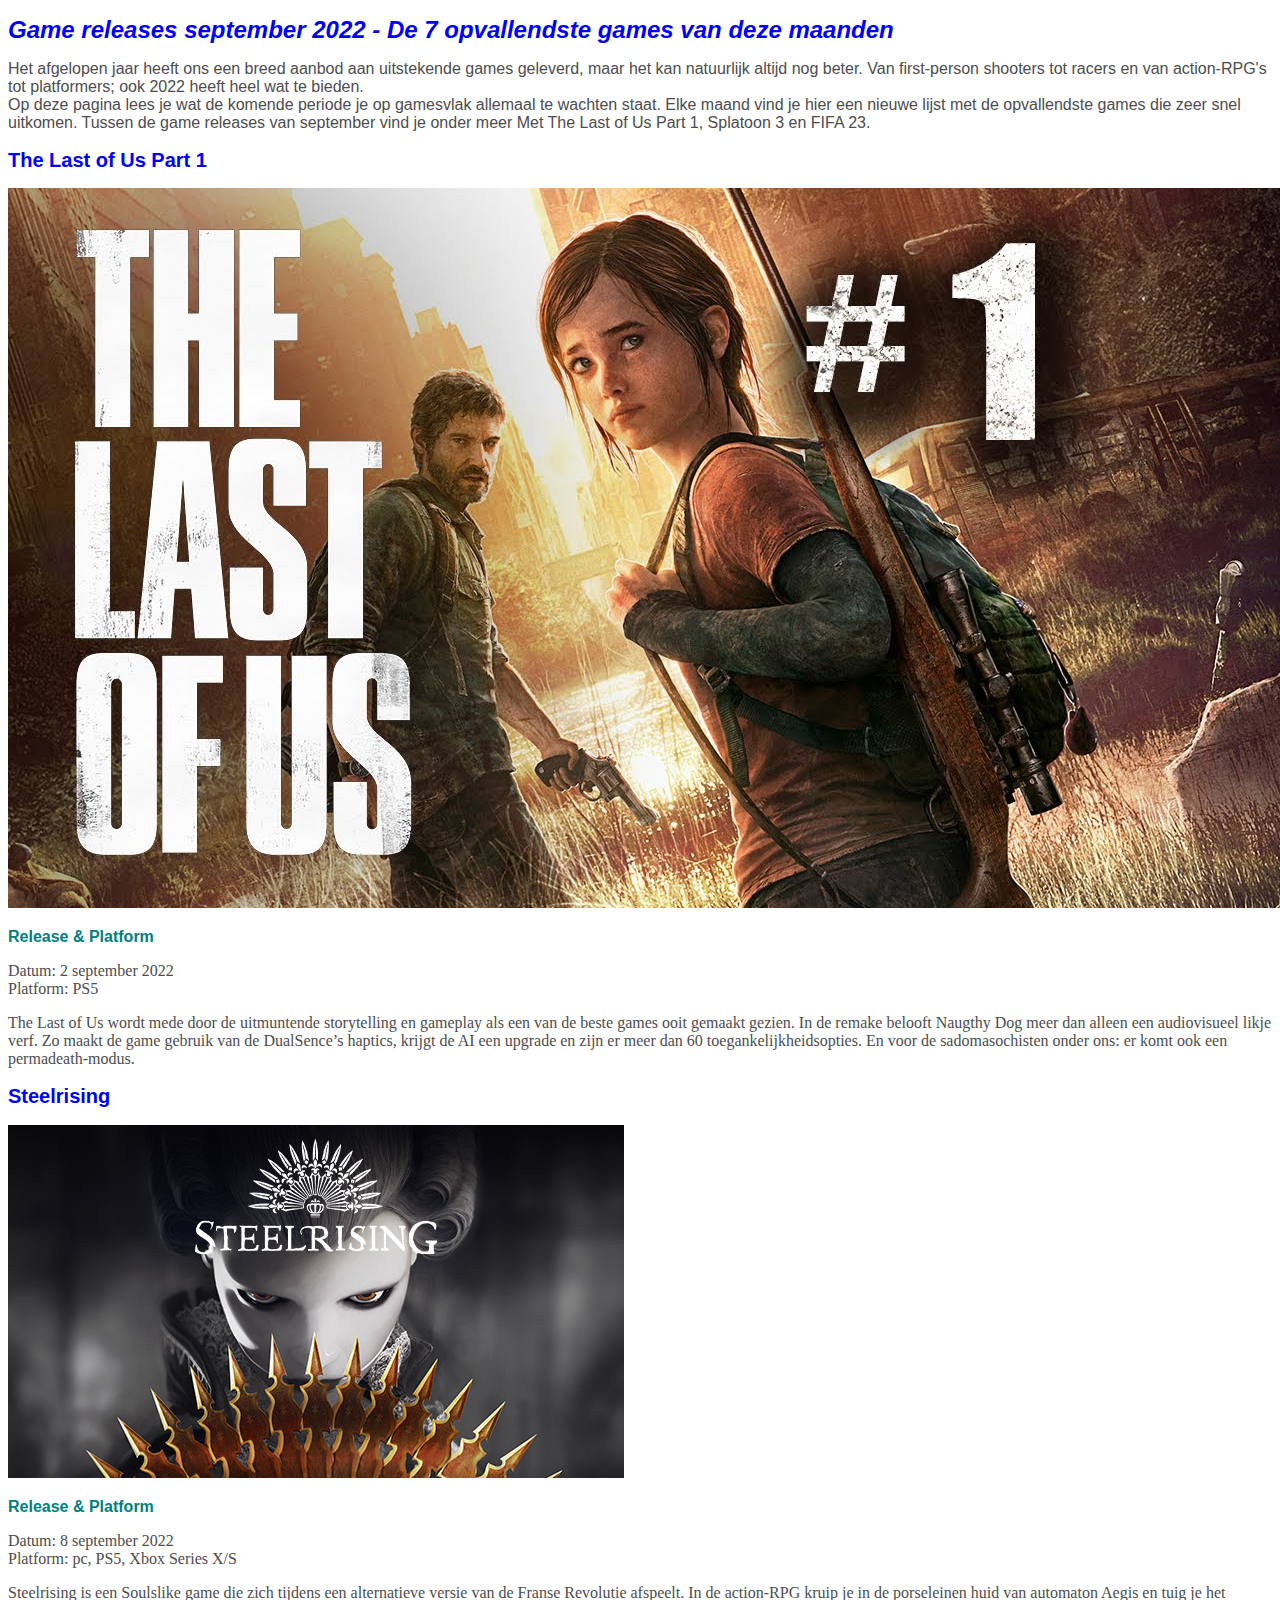
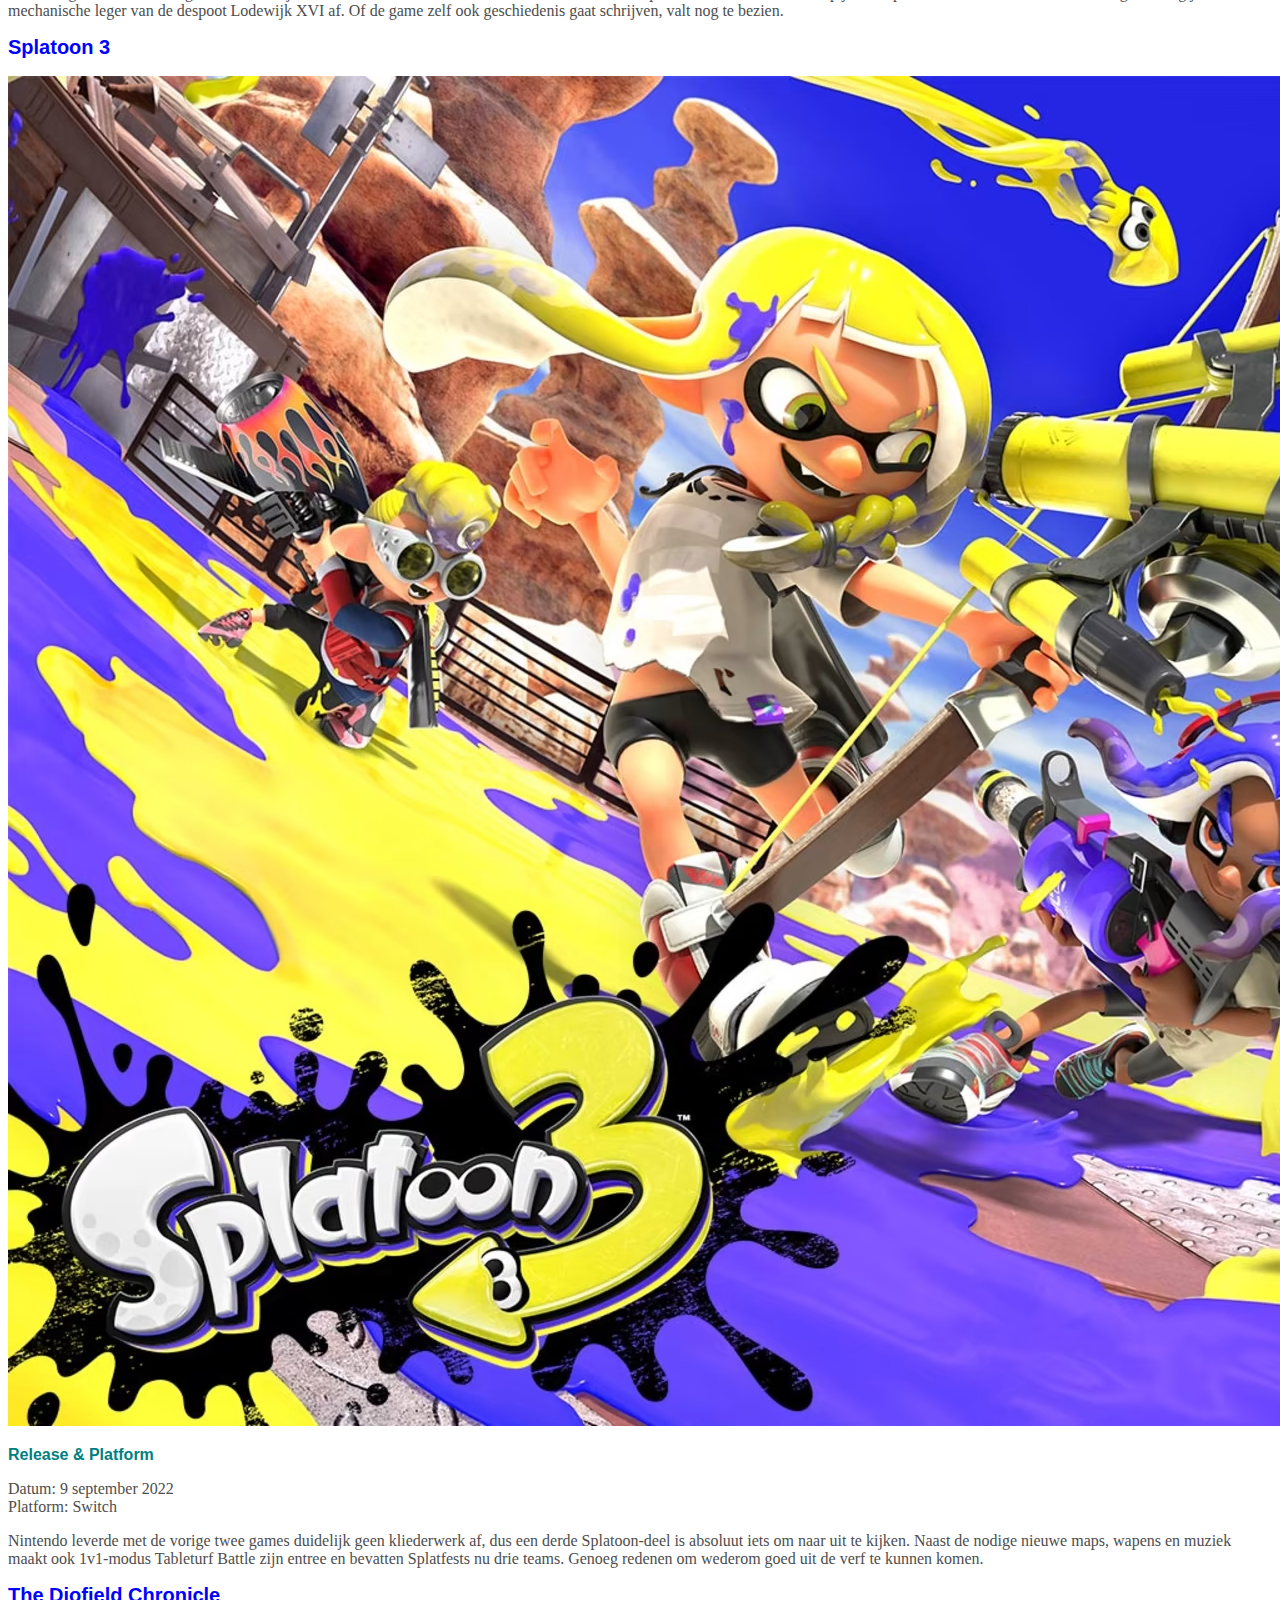
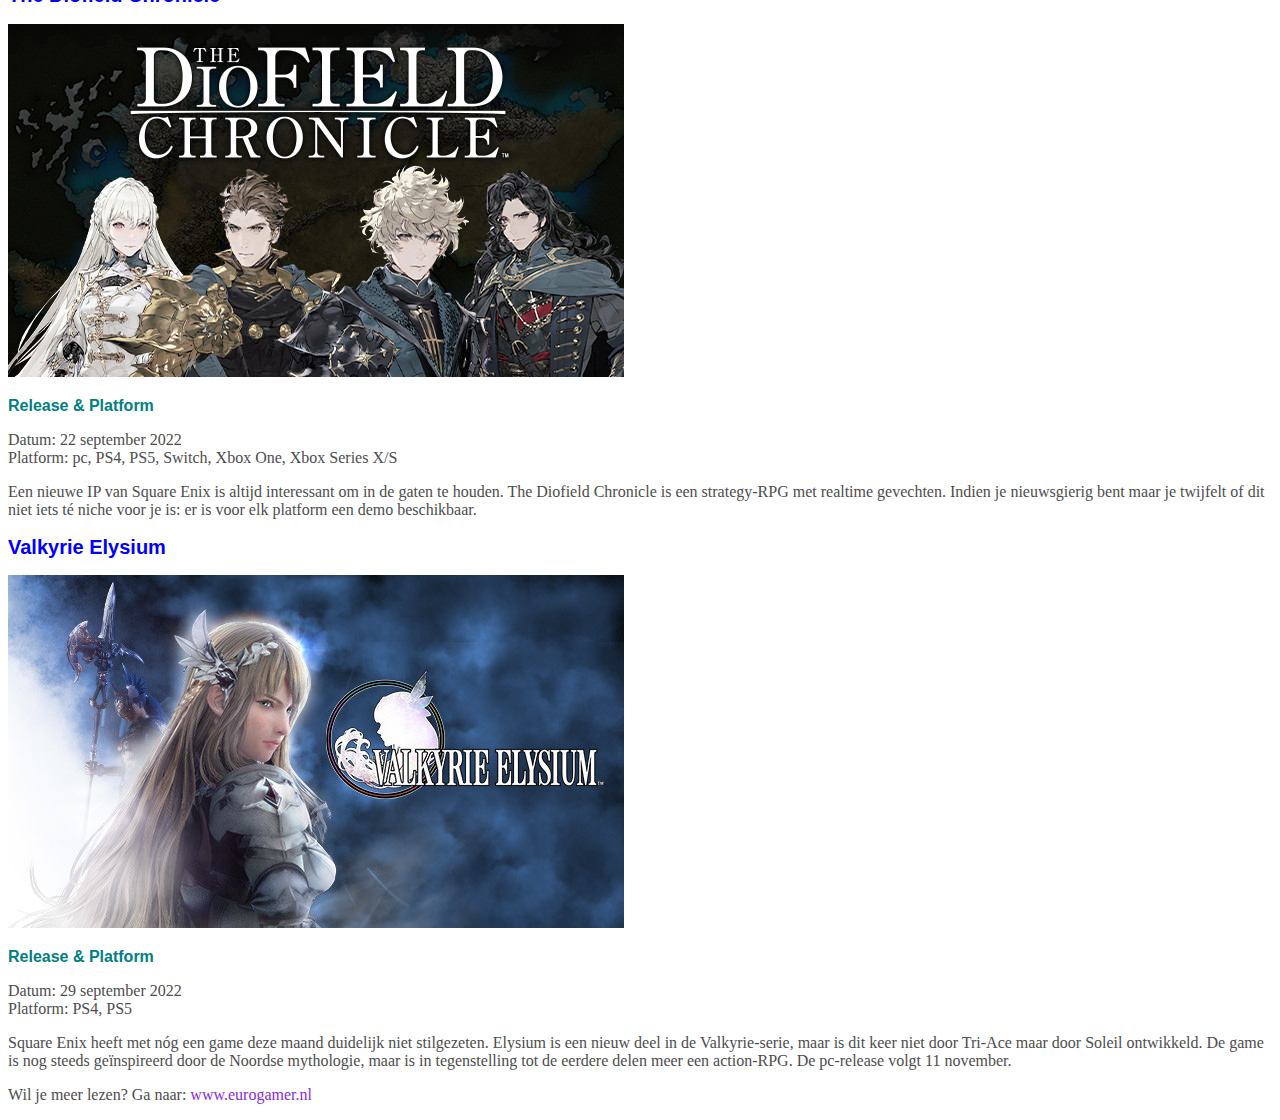
<file: opdracht_4.1/opdracht_4.1/index.html>
<!DOCTYPE html>
<html lang="en">

<head>
    <meta charset="UTF-8">
    <meta http-equiv="X-UA-Compatible" content="IE=edge">
    <meta name="viewport" content="width=device-width, initial-scale=1.0">
    <title>Opdracht 4.1 - Font & Color</title>
    <link rel="stylesheet" href="style.css">
</head>

<body>
    <main>
        <header>
            <h1>Game releases september 2022 - De 7 opvallendste games van deze maanden</h1>

            <p>Het afgelopen jaar heeft ons een breed aanbod aan uitstekende games geleverd, maar het kan natuurlijk
                altijd nog beter. Van first-person shooters tot racers en van action-RPG's tot platformers; ook 2022
                heeft heel wat te bieden.
                <br>
                Op deze pagina lees je wat de komende periode je op gamesvlak allemaal te wachten staat. Elke maand vind
                je hier
                een nieuwe lijst met de opvallendste games die zeer snel uitkomen. Tussen de game releases van september
                vind je onder meer Met The Last of Us Part 1, Splatoon 3 en FIFA 23.
            </p>
        </header>
        <section>
            <article>
                <h2>The Last of Us Part 1</h2>
                <img src="./img/lastpart.jpeg" alt="The last part of us part 1">
                <h3>Release & Platform</h3>
                <p>Datum: 2 september 2022 <br>
                    Platform: PS5</p>
                <p>
                    The Last of Us wordt mede door de uitmuntende storytelling en gameplay als een van de beste games
                    ooit
                    gemaakt gezien. In de remake belooft Naugthy Dog meer dan alleen een audiovisueel likje verf. Zo
                    maakt
                    de game
                    gebruik van de DualSence’s haptics, krijgt de AI een upgrade en zijn er meer dan 60
                    toegankelijkheidsopties. En
                    voor de sadomasochisten onder ons: er komt ook een permadeath-modus.
                </p>
            </article>
            <article>
                <h2>Steelrising</h2>
                <img src="./img/steelrising.jpeg" alt="Steelrising">
                <h3>Release & Platform</h3>
                <p>Datum: 8 september 2022 <br>
                    Platform: pc, PS5, Xbox Series X/S</p>
                <p>Steelrising is een Soulslike game die zich tijdens een alternatieve versie van de Franse Revolutie
                    afspeelt. In de action-RPG kruip je in de porseleinen huid van automaton Aegis en tuig je het
                    mechanische leger van
                    de despoot Lodewijk XVI af. Of de game zelf ook geschiedenis gaat schrijven, valt nog te bezien.</p>
            </article>
            <article>
                <h2>Splatoon 3</h2>
                <img src="./img/platoon3.avif" alt="Splatoon 3">
                <h3>Release & Platform</h3>
                <p>Datum: 9 september 2022 <br>
                    Platform: Switch</p>
                <p> Nintendo leverde met de vorige twee games duidelijk geen kliederwerk af, dus een derde Splatoon-deel
                    is
                    absoluut iets om naar uit te kijken. Naast de nodige nieuwe maps, wapens en muziek maakt ook
                    1v1-modus
                    Tableturf
                    Battle zijn entree en bevatten Splatfests nu drie teams. Genoeg redenen om wederom goed uit de verf
                    te
                    kunnen komen.
                </p>
            </article>
            <article>
                <h2>The Diofield Chronicle</h2>
                <img src="./img/diofield.jpeg" alt="The Diofield Chronicle">
                <h3>Release & Platform</h3>
                <p>Datum: 22 september 2022 <br>
                    Platform: pc, PS4, PS5, Switch, Xbox One, Xbox Series X/S</p>
                <p>Een nieuwe IP van Square Enix is altijd interessant om in de gaten te houden. The Diofield Chronicle
                    is
                    een strategy-RPG met realtime gevechten. Indien je nieuwsgierig bent maar je twijfelt of dit niet
                    iets
                    té
                    niche voor je is: er is voor elk platform een demo beschikbaar.</p>
            </article>
            <article>
                <h2>Valkyrie Elysium</h2>
                <img src="./img/valkyrie.jpeg" alt="Valkyrie Elysium">
                <h3>Release & Platform</h3>
                <p>Datum: 29 september 2022 <br>
                    Platform: PS4, PS5</p>
                <p>Square Enix heeft met nóg een game deze maand duidelijk niet stilgezeten. Elysium is een nieuw deel
                    in de
                    Valkyrie-serie, maar is dit keer niet door Tri-Ace maar door Soleil ontwikkeld. De game is nog
                    steeds
                    geïnspireerd door de Noordse mythologie, maar is in tegenstelling tot de eerdere delen meer een
                    action-RPG.
                    De pc-release volgt 11 november.</p>
            </article>

            <p>Wil je meer lezen? Ga naar:
                <a href="https://www.eurogamer.nl/game-releases-de-opvallendste-games-van-deze-maand">www.eurogamer.nl</a>
            </p>
        </section>

    </main>

</body>

</html>
</file>
<file: first_year_tcr_exercise/style.css>
* {
  margin: 0;
  padding: 0;
  box-sizing: border-box;
}
html {
  font-size: 62.5%;
}
body {
  font-family: "Goldman", cursive;
}

nav {
  display: flex;
  width: 100%;
  padding: 2rem;
  min-height: 10vh;
  align-items: center;
  flex-wrap: wrap;
  margin: auto;
  background: #00a8c7;
  justify-content: space-between;
}
nav ul {
  display: flex;
  align-items: center;
  list-style-type: none;
}
nav li {
  font-size: 2.5rem;
  padding: 0 4rem 0 4rem;
}
nav a {
  color: white;
  text-decoration: none;
}
nav img {
  width: 5vw;
}
</file>
<file: opdracht_3.3/style.css>
table{
    border-collapse: collapse;
    width: 30%;
}
th, td {
    border: 1px solid black;
}
</file>
<file: opdracht_4.3 copy/style.css>
* {
  margin: 0;
  padding: 0;
  box-sizing: border-box;
  
}
html {
  font-size: 62.5%;
}
body {
  font-family: "Goldman", cursive;
  background-color: black;
  height: 100vh;
}

p
{
  color: white;
  font-size: 15px;

}





h1,h2,h3
{
  color: white;
  text-align: center;
  font-weight: bold;
  font-size: 20px;
  padding-top: 2rem;

}


nav {
  display: flex;
  width: 100%;
  padding: 2rem;
  min-height: 10vh;
  align-items: center;
  flex-wrap: wrap;
  margin: auto;
  background: #00a8c7;
  justify-content: space-between;
  position: fixed;
}
nav ul {
  display: flex;
  align-items: center;
  list-style-type: none;
}
nav li {
  font-size: 2.5rem;
  padding: 0 4rem 0 4rem;
}
nav a {
  color:white;
  text-decoration: none;
}
nav img {
  width: 5vw;
}

.content h1{
  text-align: center;
}

/* Dropdown Button */
.dropbtn {
  background-color: #00a8c7;
  color: white;
  padding: 16px;
  font-size: 16px;
  border: none;
  
  
  
}

/* The container <div> - needed to position the dropdown content */
.dropdown {
  position: relative;
  display: inline-block;
}

/* Dropdown Content (Hidden by Default) */
.dropdown-content {
  display: none;
  position: absolute;
  background-color: white;
  min-width: 160px;
  box-shadow: 0px 8px 16px 0px rgba(0,0,0,0.2);
  z-index: 1;
  
}

/* Links inside the dropdown */
.dropdown-content a {
  color: #00a8c7;
  padding: 12px 16px;
  text-decoration: none;
  display: block;
}

/* Change color of dropdown links on hover */
.dropdown-content a:hover {background-color: #e9e9e9;}

/* Show the dropdown menu on hover */
.dropdown:hover .dropdown-content {display: block;}

/* Change the background color of the dropdown button when the dropdown content is shown */
.dropdown:hover .dropbtn {background-color:white;
color: #00a8c7;
}

footer
{
  padding: 20px;
  margin-top: 20px;
  color: #fff;
  background: #00a8c7;
  text-align: center;
  left: 0;
  bottom: 0;
  width: 100%;
  position: fixed;
}
</file>
<file: opdracht_4.3/style.css>
* {
  margin: 0;
  padding: 0;
  box-sizing: border-box;
}

html {
  font-size: 62.5%;
  min-height: 100%;

}

body {
  font-family: "Goldman", cursive;
  background-color: black;

}


nav {
  display: flex;
  width: 100%;
  padding: 2rem;
  min-height: 10vh;
  align-items: center;
  flex-wrap: wrap;
  margin: auto;
  background: #00a8c7;
  justify-content: space-between;
}

nav ul {
  display: flex;
  align-items: center;
  list-style-type: none;
}

nav li {
  font-size: 2.5rem;
  padding: 0 4rem 0 4rem;
}

nav a {
  color: white;
  text-decoration: none;
}

nav img {
  width: 5vw;
}



.centered {
  position: absolute;
  top: 60%;
  left: 50%;
  transform: translate(-50%, -50%);
  font-size:65px;
}

.container {
  position: relative;
  text-align: center;
  color: white;
  height: 100vh;
  width: 100vw;
  background: url(images/hackerbackground.jpg);
  background-size: cover;
}

.htmlcss{
  color: rgb(255, 255, 255);
  text-align: center;
  font-size: 60px;
}

.texthtmlcss{
  color: rgb(255, 255, 255);
  font-size: 200%;
  padding: 100px;
}

.marginsection {
  margin: 100px;
}

.img1{
  float: left;
  height: 250px;
  margin: 40px;
}

.img2 {
  float: right;
  height: 250px;
  margin: 40px;
}

.section {
  height: 100vh;
  width: 100vw;
}

footer{
  color: white;
  background-color: #00a8c7;
  height: 10vh;
  text-align: center;
  font-size: 20px;
  padding: 30px;
}
</file>
<file: opdracht_4.1/opdracht_4.1/style.css>
h1{
    color: blue;
    font-size: 24px;
    font-family: Verdana, sans-serif;
    font-style: oblique;
}

h2{
    color: #0000ff;
    font-size: 20px;
    font-family: Verdana, sans-serif;
}

h3{
    color: teal;
    font-size: 16px;
    font-family: Verdana, sans-serif;
}

p{
    color: #4D4D4D;
}

header{
    font-family: Verdana, sans-serif;
}

a{
    color: #8A2BE2;
    text-decoration: none;
}
</file>
